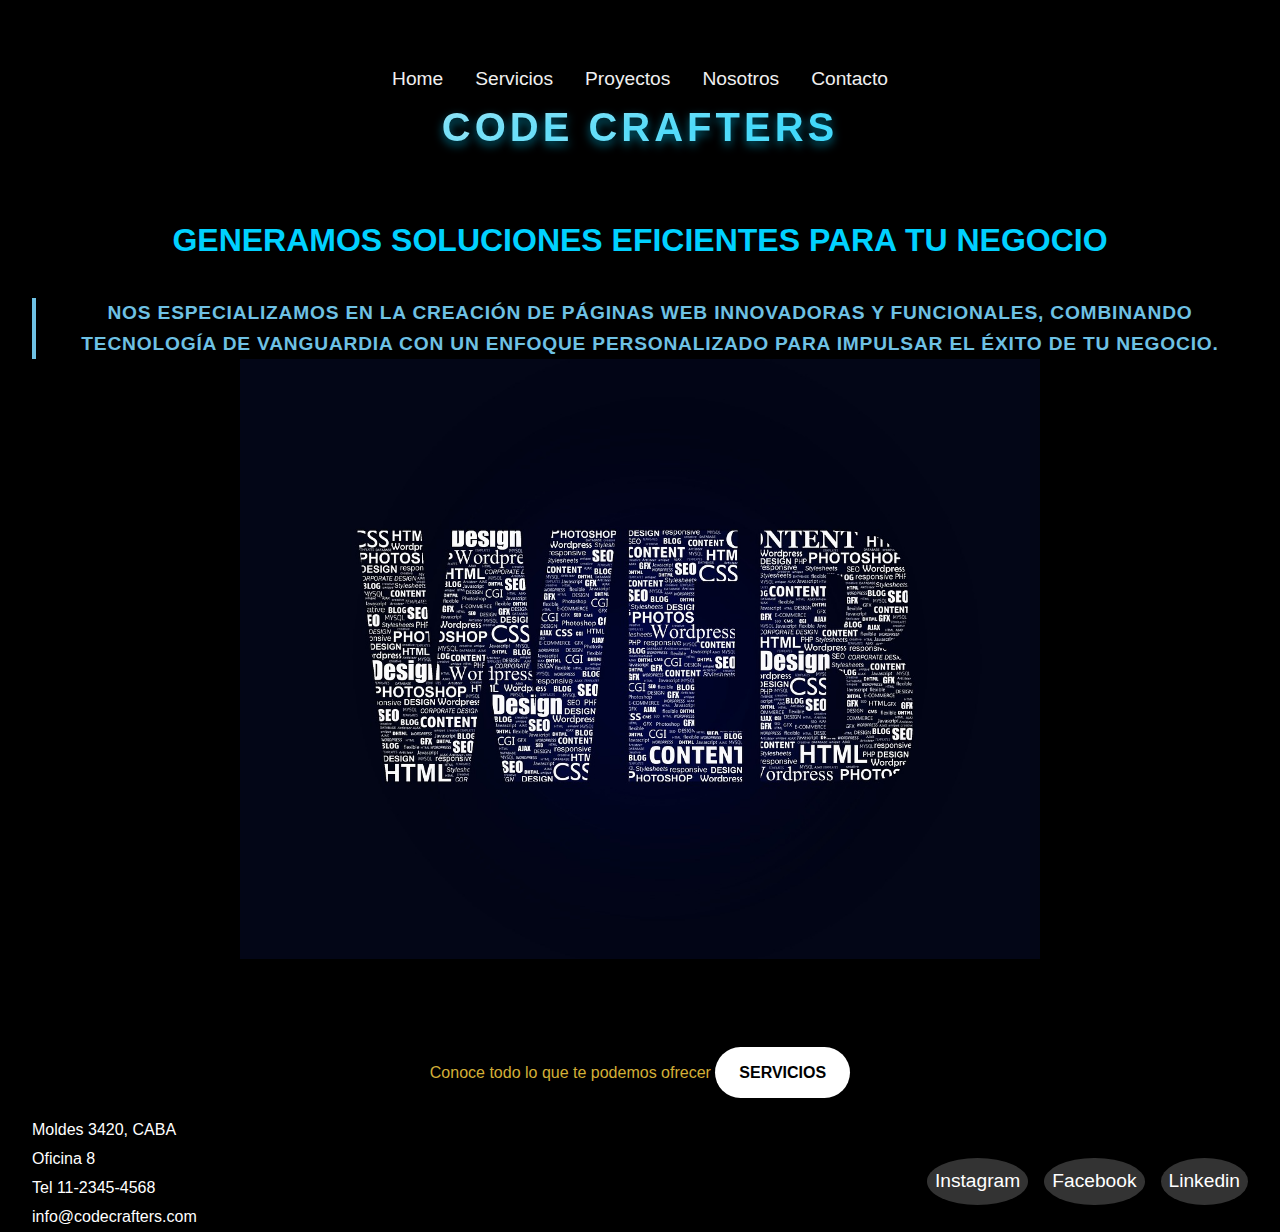
<file: index.html>
<!DOCTYPE html>
<html lang="es">

<head>
    <meta charset="UTF-8">
    <meta name="viewport" content="width=device-width, initial-scale=1.0">
    <meta name="description" content="Code Crafters se especializa en la creación de páginas web innovadoras y funcionales. Creamos soluciones tecnológicas personalizadas para impulsar tu negocio.">
    <meta name="keywords" content="desarrollo web, diseño web, soluciones digitales, aplicaciones web, diseño responsivo, tecnología avanzada, Code Crafters">
    <meta name="robots" content="index, follow">
    
    <!-- Open Graph para redes sociales -->
    <meta property="og:title" content="Code Crafters - Desarrollo Web y Soluciones Digitales">
    <meta property="og:description" content="Code Crafters se especializa en la creación de páginas web innovadoras y funcionales, combinando tecnología avanzada con un enfoque personalizado para tu negocio.">
    <meta property="og:image" content="https://www.codecrafters.com/img/home.png.jpg">
    <meta property="og:url" content="https://www.codecrafters.com">
    <meta property="og:type" content="website">

    <!-- Favicon -->
    <link rel="icon" href="/favicon.ico" type="image/x-icon">

    <!-- Canonical URL -->
    <link rel="canonical" href="https://www.codecrafters.com">

    <title>Code Crafters - Desarrollo Web y Soluciones Digitales</title>
    <link rel="stylesheet" href="./css/style.css">
    
    <!-- Estructura de datos (Schema) -->
    <script type="application/ld+json">
    {
      "@context": "https://schema.org",
      "@type": "WebSite",
      "name": "Code Crafters",
      "url": "https://www.codecrafters.com",
      "description": "Desarrollo web innovador y soluciones digitales personalizadas para tu negocio."
    }
    </script>
</head>

<body>
    <header>
        <nav id="navMenu">
            <!-- Icono de menú hamburguesa -->
            <div class="menu-icon" onclick="toggleMenu()">
                &#9776;
            </div>
            <ul>
                <li><a href="index.html">Home</a></li>
                <li><a href="./pages/servicios.html">Servicios</a></li>
                <li><a href="./pages/proyectos.html">Proyectos</a></li>
                <li><a href="./pages/nosotros.html">Nosotros</a></li>
                <li><a href="./pages/contacto.html">Contacto</a></li>
            </ul>
        </nav>
        <h1>Code Crafters</h1>
    </header>

    <main class="index">
        <section class="servicios-section">
        <h2>GENERAMOS SOLUCIONES EFICIENTES PARA TU NEGOCIO</h2>
        <h3>Nos especializamos en la creación de páginas web innovadoras y funcionales, combinando tecnología de vanguardia con un enfoque personalizado para impulsar el éxito de tu negocio.</h3>
        
        <!-- Imagen debajo del texto -->
        
        <img src="./img/home.png.jpg" alt="home" class="responsive-img">
    </section>
        <p>Conoce todo lo que te podemos ofrecer <a href="./pages/servicios.html">Servicios</a></p>
    </main>

    <footer>
        <ul class="foot-izq">
            <li>Moldes 3420, CABA</li>
            <li>Oficina 8</li>
            <li>Tel 11-2345-4568</li>
            <li>info@codecrafters.com</li>
        </ul>

        <ul class="foot-der">
            <li><a href="https://www.instagram.com/santoastargo/" class="social-link" target="_blank" aria-label="Visita nuestro Instagram">Instagram</a></li>
            <li><a href="https://www.facebook.com/santo.astargovales.54/" class="social-link" target="_blank" aria-label="Visita nuestro Facebook">Facebook</a></li>
            <li><a href="https://www.linkedin.com/in/santiago-astargo-vales" class="social-link" target="_blank" aria-label="Visita nuestro LinkedIn">Linkedin</a></li>
        </ul>
    </footer>

    <!-- JavaScript para abrir/cerrar el menú hamburguesa -->
    <script>
const menuIcon = document.querySelector('.menu-icon');
    const navMenu = document.querySelector('#navMenu ul');

    menuIcon.addEventListener('click', () => {
        navMenu.classList.toggle('active');
        navMenu.style.zIndex = "21"; // Asegura que el menú siempre esté al frente al desplegarse
    });
    </script>
</body>

</html>
</file>
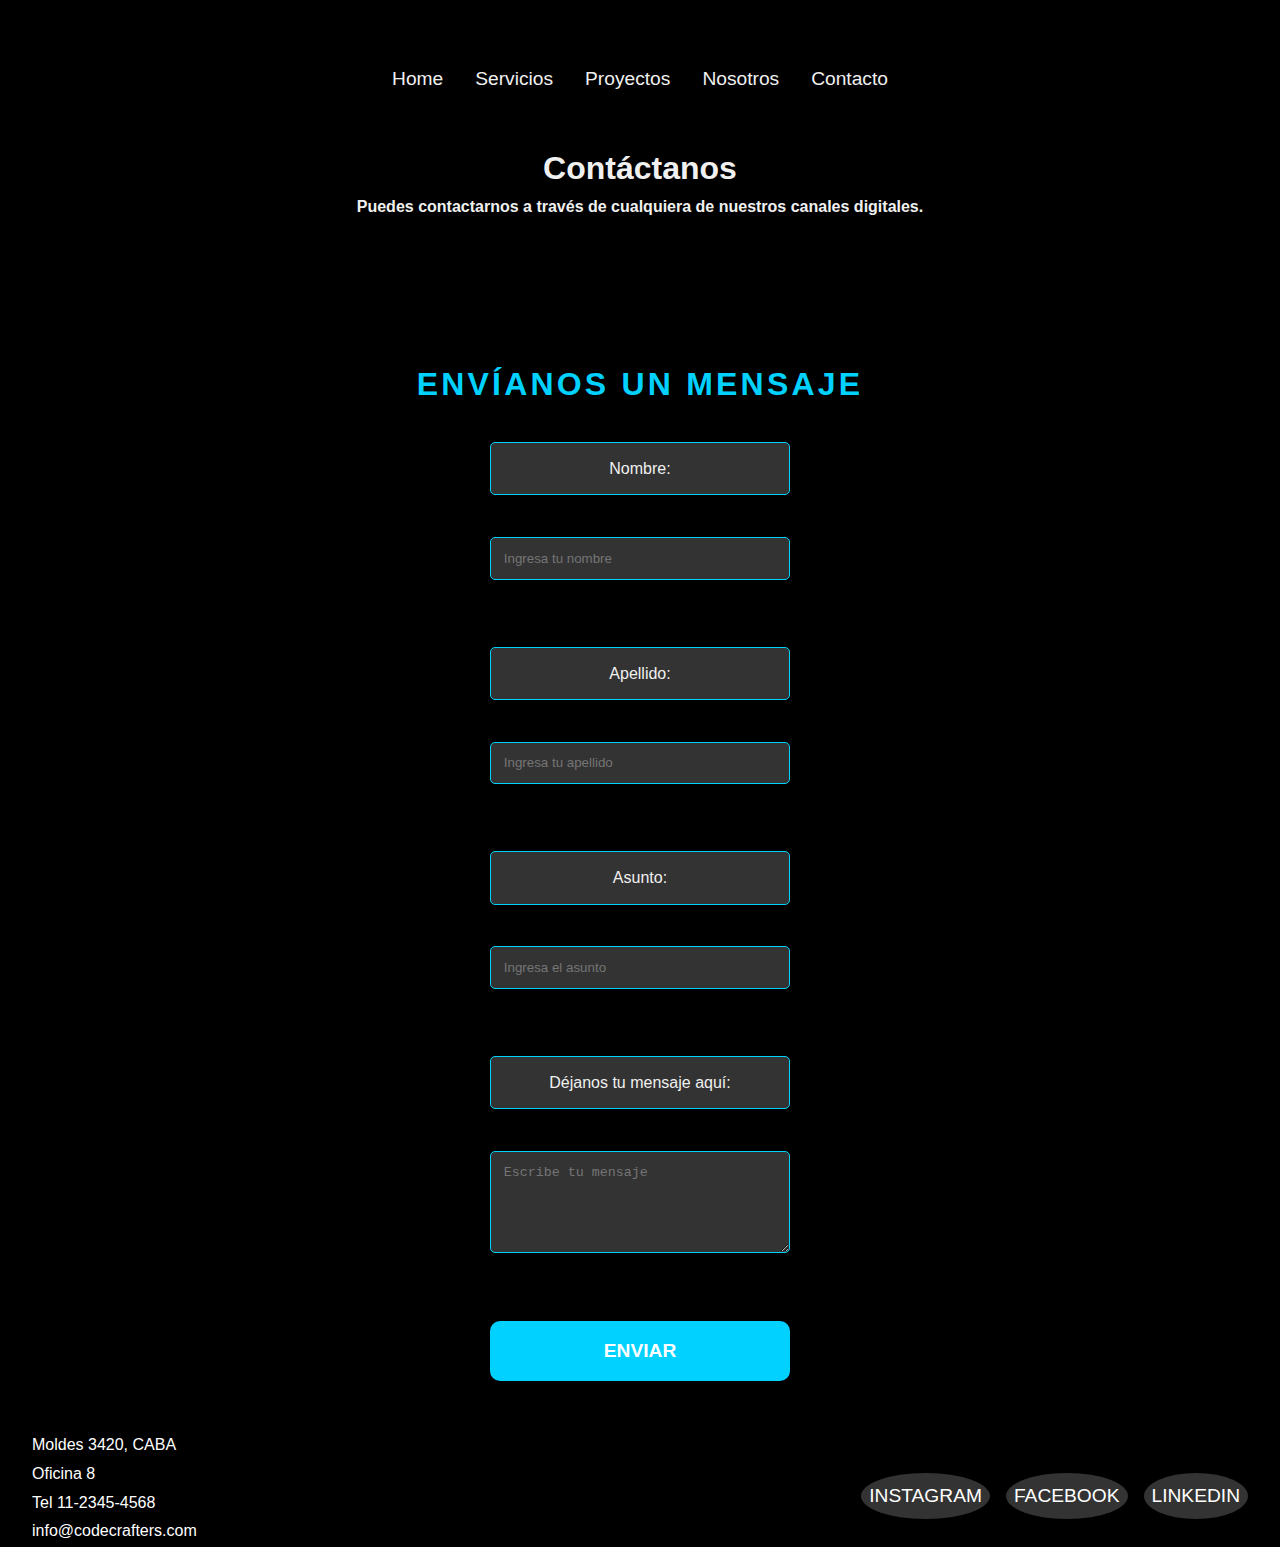
<file: pages/contacto.html>
<!DOCTYPE html>
<html lang="es">

<head>
    <meta charset="UTF-8">
    <meta name="viewport" content="width=device-width, initial-scale=1.0">
    <title>Contacto - CODE CRAFTERS</title>
    <meta name="description" content="Ponte en contacto con Code Crafters para obtener soluciones tecnológicas personalizadas y servicios de desarrollo web.">
    <meta name="keywords" content="contacto, soluciones tecnológicas, desarrollo web, marketing digital, CODE CRAFTERS">
    <meta name="author" content="CODE CRAFTERS">
    <link rel="stylesheet" href="../css/style.css">
    <link rel="canonical" href="https://www.codecrafters.com/contacto.html">
    <meta property="og:title" content="Contacto - CODE CRAFTERS">
    <meta property="og:description" content="Ponte en contacto con Code Crafters para obtener soluciones tecnológicas personalizadas y servicios de desarrollo web.">
    <meta property="og:url" content="https://www.codecrafters.com/contacto.html">
    <meta property="og:type" content="website">
    <meta property="og:image" content="../img/logo.png">
</head>

<body>
    <header>
        <nav id="navMenu">
            <div class="menu-icon" onclick="toggleMenu()">&#9776;</div>
            <ul>
                <li><a href="../index.html" title="Página de inicio">Home</a></li>
                <li><a href="servicios.html" title="Nuestros servicios">Servicios</a></li>
                <li><a href="proyectos.html" title="Nuestros proyectos">Proyectos</a></li>
                <li><a href="nosotros.html" title="Conoce más sobre nosotros">Nosotros</a></li>
                <li><a href="contacto.html" title="Contáctanos">Contacto</a></li>
            </ul>
        </nav>
    </header>

    <main>
        <section class="contacto-section">
            <h1>Contáctanos</h1>
            <h4>Puedes contactarnos a través de cualquiera de nuestros canales digitales.</h4>

            <div class="social-icons">
                <a href="https://wa.me/541551465542" target="_blank" title="Contáctanos por WhatsApp">
                    <img src="../img/whatsapp.png" alt="whatsapp" class="social-icon">
                </a>
                <a href="https://www.facebook.com/santo.astargovales.54" target="_blank" title="Síguenos en Facebook">
                    <img src="../img/facebook.png" alt="facebook" class="social-icon">
                </a>
                <a href="https://www.linkedin.com/in/santiago-astargo-vales" target="_blank" title="Conéctate con nosotros en LinkedIn">
                    <img src="../img/linkedin.png" alt="linkedin" class="social-icon">
                </a>
                <a href="https://www.instagram.com/santoastargo" target="_blank" title="Síguenos en Instagram">
                    <img src="../img/instagram.png" alt="instagram" class="social-icon">
                </a>
            </div>

            <h2>Envíanos un mensaje</h2>
            <form action="#" method="post" class="formulario">
                <label for="nombre">Nombre:</label><br>
                <input type="text" id="nombre" name="nombre" required placeholder="Ingresa tu nombre"><br><br>

                <label for="apellido">Apellido:</label><br>
                <input type="text" id="apellido" name="apellido" required placeholder="Ingresa tu apellido"><br><br>

                <label for="asunto">Asunto:</label><br>
                <input type="text" id="asunto" name="asunto" required placeholder="Ingresa el asunto"><br><br>

                <label for="mensaje">Déjanos tu mensaje aquí:</label><br>
                <textarea id="mensaje" name="mensaje" rows="5" cols="40" required placeholder="Escribe tu mensaje"></textarea><br><br>

                <button type="submit">Enviar</button>
            </form>
        </section>
    </main>

    <footer>
        <ul class="foot-izq">
            <li>Moldes 3420, CABA</li>
            <li>Oficina 8</li>
            <li>Tel 11-2345-4568</li>
            <li>info@codecrafters.com</li>
        </ul>

        <ul class="foot-der">
            <li><a href="https://www.instagram.com/santoastargo/" class="social-link" target="_blank" title="Síguenos en Instagram">INSTAGRAM</a></li>
            <li><a href="https://www.facebook.com/santo.astargovales.54/" class="social-link" target="_blank" title="Síguenos en Facebook">FACEBOOK</a></li>
            <li><a href="https://www.linkedin.com/in/santiago-astargo-vales" class="social-link" target="_blank" title="Conéctate en LinkedIn">LINKEDIN</a></li>
        </ul>
    </footer>

    <script>
        const menuIcon = document.querySelector('.menu-icon');
        const navMenu = document.querySelector('#navMenu ul');

        menuIcon.addEventListener('click', () => {
            navMenu.classList.toggle('active');
            navMenu.style.zIndex = "21"; // Asegura que el menú siempre esté al frente al desplegarse
        });
    </script>

</body>

</html>
</file>
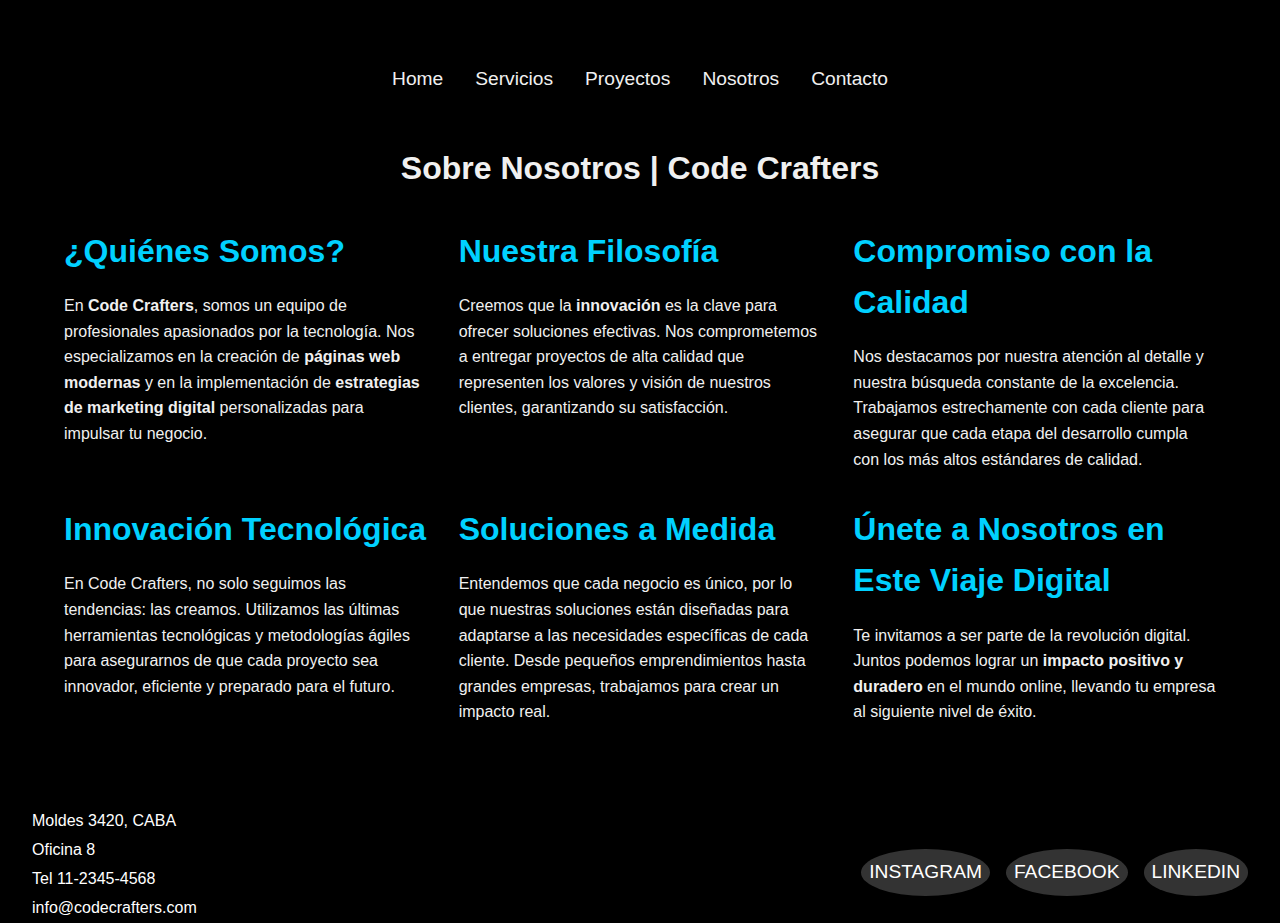
<file: pages/nosotros.html>
<!DOCTYPE html>
<html lang="es">

<head>
    <meta charset="UTF-8">
    <meta name="viewport" content="width=device-width, initial-scale=1.0">
    <meta name="description" content="Conoce al equipo de Code Crafters, expertos en desarrollo web y marketing digital. Ofrecemos soluciones personalizadas para mejorar tu negocio en el mundo digital.">
    <meta name="keywords" content="desarrollo web, marketing digital, soluciones digitales, diseño web, estrategia digital, Code Crafters">
    <meta name="author" content="Santiago Astargo">
    <title>Nosotros | Code Crafters</title>
    <link rel="stylesheet" href="../css/style.css">
</head>

<body>
    <header>
        <nav id="navMenu">
            <!-- Icono de menú hamburguesa -->
            <div class="menu-icon" onclick="toggleMenu()">
                &#9776;
            </div>
            <ul>
                <li><a href="../index.html">Home</a></li>
                <li><a href="servicios.html">Servicios</a></li>
                <li><a href="proyectos.html">Proyectos</a></li>
                <li><a href="nosotros.html">Nosotros</a></li>
                <li><a href="contacto.html">Contacto</a></li>
            </ul>
        </nav>
    </header>

    <main>
        <section class="proyectos-section">
            <h1>Sobre Nosotros | Code Crafters</h1>
            <div class="container">
                <article>
                    <h2>¿Quiénes Somos?</h2>
                    <p>En <strong>Code Crafters</strong>, somos un equipo de profesionales apasionados por la tecnología. Nos especializamos en la creación de <strong>páginas web modernas</strong> y en la implementación de <strong>estrategias de marketing digital</strong> personalizadas para impulsar tu negocio.</p>
                </article>

                <article>
                    <h2>Nuestra Filosofía</h2>
                    <p>Creemos que la <strong>innovación</strong> es la clave para ofrecer soluciones efectivas. Nos comprometemos a entregar proyectos de alta calidad que representen los valores y visión de nuestros clientes, garantizando su satisfacción.</p>
                </article>

                <article>
                    <h2>Compromiso con la Calidad</h2>
                    <p>Nos destacamos por nuestra atención al detalle y nuestra búsqueda constante de la excelencia. Trabajamos estrechamente con cada cliente para asegurar que cada etapa del desarrollo cumpla con los más altos estándares de calidad.</p>
                </article>
                <article>
                    <h2>Innovación Tecnológica</h2>
                    <p>En Code Crafters, no solo seguimos las tendencias: las creamos. Utilizamos las últimas herramientas tecnológicas y metodologías ágiles para asegurarnos de que cada proyecto sea innovador, eficiente y preparado para el futuro.</p>
                </article>
                <article>
                    <h2>Soluciones a Medida</h2>
                    <p>Entendemos que cada negocio es único, por lo que nuestras soluciones están diseñadas para adaptarse a las necesidades específicas de cada cliente. Desde pequeños emprendimientos hasta grandes empresas, trabajamos para crear un impacto real.</p>
                </article>
                <article>
                    <h2>Únete a Nosotros en Este Viaje Digital</h2>
                    <p>Te invitamos a ser parte de la revolución digital. Juntos podemos lograr un <strong>impacto positivo y duradero</strong> en el mundo online, llevando tu empresa al siguiente nivel de éxito.</p>
            </div>
        </section>
    </main>

    <footer>
        <ul class="foot-izq">
            <li>Moldes 3420, CABA</li>
            <li>Oficina 8</li>
            <li>Tel 11-2345-4568</li>
            <li>info@codecrafters.com</li>
        </ul>

        <ul class="foot-der">
            <li><a href="https://www.instagram.com/santoastargo/" class="social-link" target="_blank">INSTAGRAM</a></li>
            <li><a href="https://www.facebook.com/santo.astargovales.54/" class="social-link" target="_blank">FACEBOOK</a></li>
            <li><a href="https://www.linkedin.com/in/santiago-astargo-vales" class="social-link" target="_blank">LINKEDIN</a></li>
        </ul>
    </footer>

    <script>
        const menuIcon = document.querySelector('.menu-icon');
        const navMenu = document.querySelector('#navMenu ul');

        menuIcon.addEventListener('click', () => {
            navMenu.classList.toggle('active');
            navMenu.style.zIndex = "21"; // Asegura que el menú siempre esté al frente al desplegarse
        });
    </script>
</body>

</html>
</file>
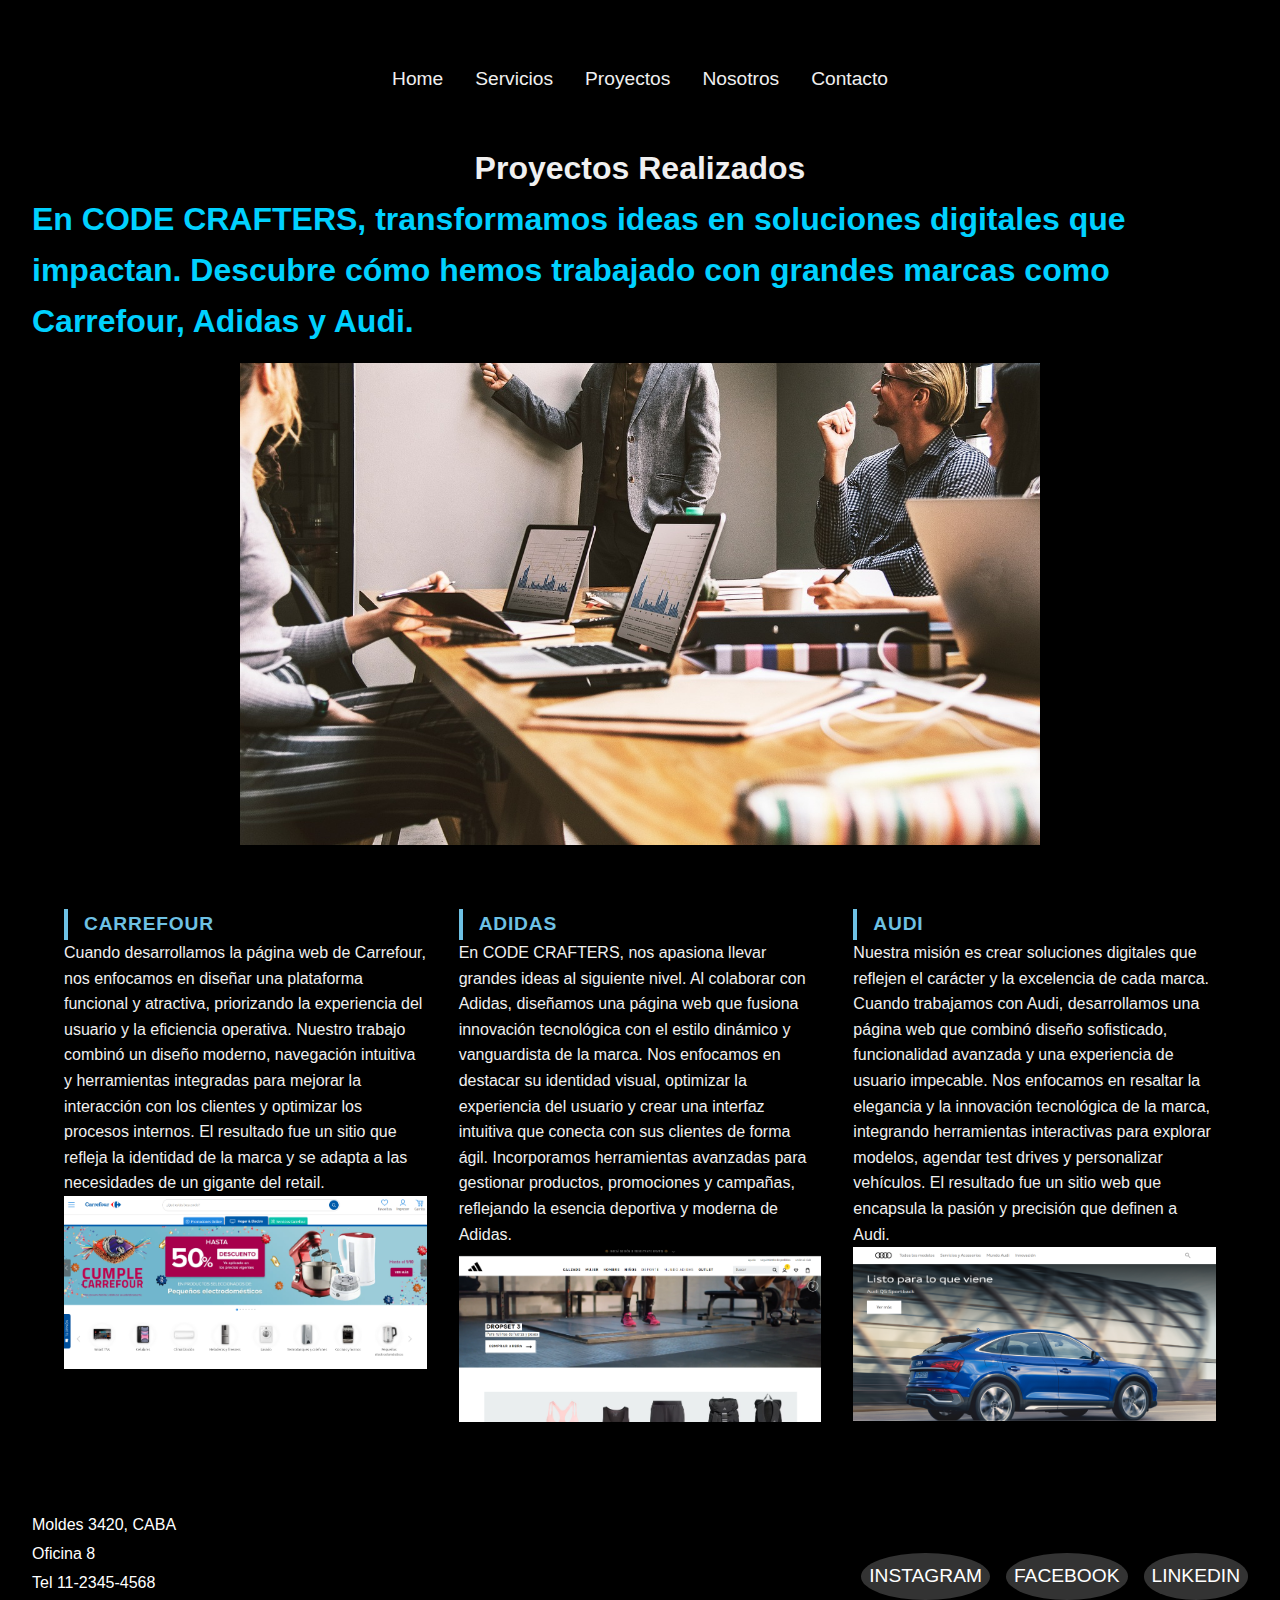
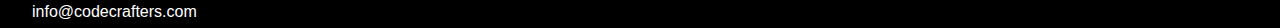
<file: pages/proyectos.html>
<!DOCTYPE html>
<html lang="es">

<head>
    <meta charset="UTF-8">
    <meta name="viewport" content="width=device-width, initial-scale=1.0">
    <meta name="description" content="Descubre los proyectos realizados por CODE CRAFTERS, donde combinamos innovación, diseño y tecnología para crear soluciones digitales personalizadas para marcas líderes como Carrefour, Adidas y Audi.">
    <meta name="keywords" content="proyectos, desarrollo web, diseño web, tecnología, CODE CRAFTERS, Carrefour, Adidas, Audi">
    <meta name="author" content="CODE CRAFTERS">
    <meta property="og:title" content="Proyectos CODE CRAFTERS">
    <meta property="og:description" content="Conoce los proyectos que hemos realizado para marcas de renombre, como Carrefour, Adidas y Audi, con un enfoque en soluciones digitales innovadoras.">
    <meta property="og:image" content="../img/nuestros.proyectos.png.jpg">
    <meta property="og:url" content="https://www.codecrafters.com/proyectos.html">
    <title>Proyectos CODE CRAFTERS</title>
    <link rel="stylesheet" href="../css/style.css">
</head>

<body>
    <header>
        <nav id="navMenu">
            <!-- Icono de menú hamburguesa -->
            <div class="menu-icon" onclick="toggleMenu()">
                &#9776;
            </div>
            <ul>
                <li><a href="../index.html">Home</a></li>
                <li><a href="servicios.html">Servicios</a></li>
                <li><a href="proyectos.html">Proyectos</a></li>
                <li><a href="nosotros.html">Nosotros</a></li>
                <li><a href="contacto.html">Contacto</a></li>
            </ul>
        </nav>
    </header>

    <main>
        <section class="proyectos-section">
            <h1>Proyectos Realizados</h1>
            <h2>En CODE CRAFTERS, transformamos ideas en soluciones digitales que impactan. Descubre cómo hemos trabajado con grandes marcas como Carrefour, Adidas y Audi.</h2>
            <img class="responsive-img" src="../img/nuestros.proyectos.png.jpg" alt="Imagen representativa de proyectos de CODE CRAFTERS">

            <div class="container">
                <article>
                    <h3>Carrefour</h3>
                    <p>Cuando desarrollamos la página web de Carrefour, nos enfocamos en diseñar una plataforma funcional y atractiva, priorizando la experiencia del usuario y la eficiencia operativa. Nuestro trabajo combinó un diseño moderno, navegación intuitiva y herramientas integradas para mejorar la interacción con los clientes y optimizar los procesos internos. El resultado fue un sitio que refleja la identidad de la marca y se adapta a las necesidades de un gigante del retail.</p>
                    <img class="responsive-img" src="../img/carrefour.png" alt="Proyectos web de Carrefour realizados por CODE CRAFTERS">
                </article>

                <article>
                    <h3>Adidas</h3>
                    <p>En CODE CRAFTERS, nos apasiona llevar grandes ideas al siguiente nivel. Al colaborar con Adidas, diseñamos una página web que fusiona innovación tecnológica con el estilo dinámico y vanguardista de la marca. Nos enfocamos en destacar su identidad visual, optimizar la experiencia del usuario y crear una interfaz intuitiva que conecta con sus clientes de forma ágil. Incorporamos herramientas avanzadas para gestionar productos, promociones y campañas, reflejando la esencia deportiva y moderna de Adidas.</p>
                    <img class="responsive-img" src="../img/adidas.png" alt="Proyectos web de Adidas realizados por CODE CRAFTERS">
                </article>

                <article>
                    <h3>Audi</h3>
                    <p>Nuestra misión es crear soluciones digitales que reflejen el carácter y la excelencia de cada marca. Cuando trabajamos con Audi, desarrollamos una página web que combinó diseño sofisticado, funcionalidad avanzada y una experiencia de usuario impecable. Nos enfocamos en resaltar la elegancia y la innovación tecnológica de la marca, integrando herramientas interactivas para explorar modelos, agendar test drives y personalizar vehículos. El resultado fue un sitio web que encapsula la pasión y precisión que definen a Audi.</p>
                    <img class="responsive-img" src="../img/audi.png" alt="Proyectos web de Audi realizados por CODE CRAFTERS">
                </article>
            </div>
        </section>
    </main>

    <footer>
        <ul class="foot-izq">
            <li>Moldes 3420, CABA</li>
            <li>Oficina 8</li>
            <li>Tel 11-2345-4568</li>
            <li>info@codecrafters.com</li>
        </ul>

        <ul class="foot-der">
            <li><a href="https://www.instagram.com/santoastargo/" class="social-link" target="_blank">INSTAGRAM</a></li>
            <li><a href="https://www.facebook.com/santo.astargovales.54/" class="social-link" target="_blank">FACEBOOK</a></li>
            <li><a href="https://www.linkedin.com/in/santiago-astargo-vales" class="social-link" target="_blank">LINKEDIN</a></li>
        </ul>
    </footer>

    <script>
        const menuIcon = document.querySelector('.menu-icon');
        const navMenu = document.querySelector('#navMenu ul');

        menuIcon.addEventListener('click', () => {
            navMenu.classList.toggle('active');
            navMenu.style.zIndex = "21"; // Asegura que el menú siempre esté al frente al desplegarse
        });
    </script>
</body>

</html>
</file>
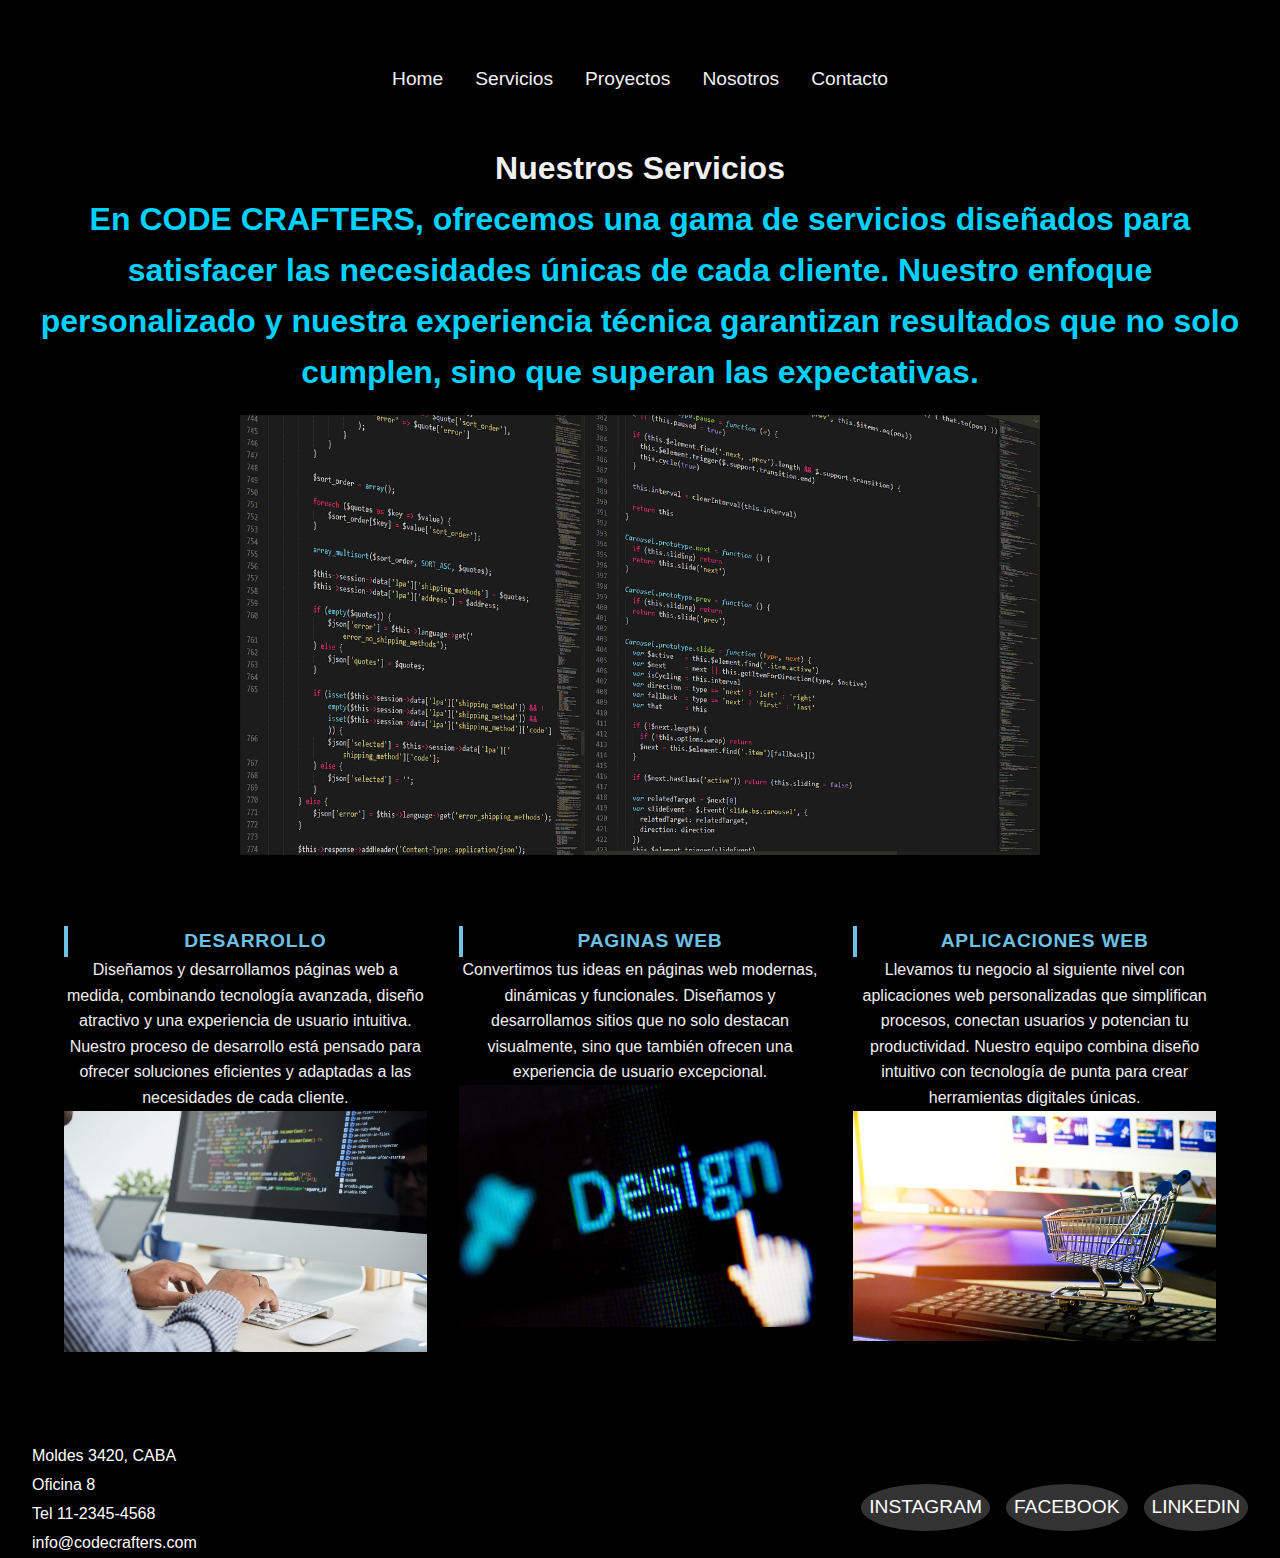
<file: pages/servicios.html>
<!DOCTYPE html>
<html lang="es">

<head>
    <meta charset="UTF-8">
    <meta name="viewport" content="width=device-width, initial-scale=1.0">

    <!-- Título único y descriptivo para SEO -->
    <title>Servicios - Code Crafters</title>

    <!-- Meta descripción personalizada para la página -->
    <meta name="description" content="Descubre los servicios de desarrollo web, diseño de páginas web y aplicaciones web que ofrecemos en Code Crafters para mejorar la presencia online de tu negocio.">

    <!-- Meta palabras clave (opcional, pero útil) -->
    <meta name="keywords" content="desarrollo web, diseño web, aplicaciones web, desarrollo a medida, páginas web responsivas">

    <!-- Meta robots (para indexar y seguir los enlaces) -->
    <meta name="robots" content="index, follow">

    <!-- Open Graph (OG) para compartir en redes sociales -->
    <meta property="og:title" content="Servicios - Code Crafters">
    <meta property="og:description" content="Descubre nuestros servicios de desarrollo web personalizados. Creamos soluciones digitales para hacer crecer tu negocio.">
    <meta property="og:image" content="../img/servicios.png.png">
    <meta property="og:url" content="https://www.codecrafters.com/pages/servicios.html">
    <meta property="og:type" content="website">

    <!-- Etiqueta canónica para evitar problemas de contenido duplicado -->
    <link rel="canonical" href="https://www.codecrafters.com/pages/servicios.html">

    <!-- Enlaces a hojas de estilo -->
    <link rel="stylesheet" href="../css/style.css">

    <!-- Favicon -->
    <link rel="icon" href="../img/favicon.ico" type="image/x-icon">
</head>

<body>
    <header>
        <nav id="navMenu">
            <!-- Icono de menú hamburguesa -->
            <div class="menu-icon" onclick="toggleMenu()">
                &#9776;
            </div>
            <ul>
                <li><a href="../index.html">Home</a></li>
                <li><a href="servicios.html">Servicios</a></li>
                <li><a href="proyectos.html">Proyectos</a></li>
                <li><a href="nosotros.html">Nosotros</a></li>
                <li><a href="contacto.html">Contacto</a></li>
            </ul>
        </nav>
    </header>

    <main>
        <section class="servicios-section">
        <h1>Nuestros Servicios</h1>
        <h2>En CODE CRAFTERS, ofrecemos una gama de servicios diseñados para satisfacer las necesidades únicas de cada
            cliente. Nuestro enfoque personalizado y nuestra experiencia técnica garantizan resultados que no solo
            cumplen, sino que superan las expectativas.</h2>

        <img class="responsive-img" src="../img/servicios.png.png" alt="servicios">
<div class="container">
        <article>
            <h3>DESARROLLO</h3>
            <p>Diseñamos y desarrollamos páginas web a medida, combinando tecnología avanzada, diseño atractivo y una experiencia de usuario intuitiva. Nuestro proceso de desarrollo está pensado para ofrecer soluciones eficientes y adaptadas a las necesidades de cada cliente.</p>
            <img class="responsive-img" src="../img/desarrollo.png.jpg" alt="desarrollo">
        </article>

        <article>
            <h3>PAGINAS WEB</h3>
            <p>Convertimos tus ideas en páginas web modernas, dinámicas y funcionales. Diseñamos y desarrollamos sitios que no solo destacan visualmente, sino que también ofrecen una experiencia de usuario excepcional.</p>
            <img class="responsive-img" src="../img/pagina.web.png.jpg" alt="paginas-web">
        </article>

        <article>
            <h3>APLICACIONES WEB</h3>
            <p>Llevamos tu negocio al siguiente nivel con aplicaciones web personalizadas que simplifican procesos, conectan usuarios y potencian tu productividad. Nuestro equipo combina diseño intuitivo con tecnología de punta para crear herramientas digitales únicas.</p>
            <img class="responsive-img" src="../img/app.web.png.jpg" alt="aplicaciones-web">
        </article>
    </div>
    </section>
    </main>

    <footer>
        <ul class="foot-izq">
            <li>Moldes 3420, CABA</li>
            <li>Oficina 8</li>
            <li>Tel 11-2345-4568</li>
            <li>info@codecrafters.com</li>
        </ul>

        <ul class="foot-der">
            <li><a href="https://www.instagram.com/santoastargo/" class="social-link" target="_blank">INSTAGRAM</a></li>
            <li><a href="https://www.facebook.com/santo.astargovales.54/" class="social-link" target="_blank">FACEBOOK</a></li>
            <li><a href="https://www.linkedin.com/in/santiago-astargo-vales" class="social-link" target="_blank">LINKEDIN</a></li>
        </ul>
    </footer>

    <script>
        const menuIcon = document.querySelector('.menu-icon');
    const navMenu = document.querySelector('#navMenu ul');

    menuIcon.addEventListener('click', () => {
        navMenu.classList.toggle('active');
        navMenu.style.zIndex = "21"; // Asegura que el menú siempre esté al frente al desplegarse
    });
    </script>
</body>

</html>
</file>
<file: css/style.css>
@charset "UTF-8";
* {
  margin: 0;
  padding: 0;
  box-sizing: border-box;
}

body {
  font-family: "UNICA", sans-serif;
  color: #f0f0f0;
  background-color: #000;
  line-height: 1.6;
  overflow-x: hidden;
  animation: fadeIn 1s ease-in;
}

@keyframes fadeIn {
  0% {
    opacity: 0;
  }
  100% {
    opacity: 1;
  }
}
.responsive-img {
  width: 100%;
  height: auto;
  max-width: 800px;
  margin: 0 auto;
  transition: transform 0.3s ease-in-out;
  position: relative;
  z-index: 1;
}
.responsive-img:hover {
  transform: scale(1.05);
}

@media (max-width: 768px) {
  .responsive-img {
    max-width: 100%;
    height: auto;
  }
}
header {
  background: #000;
  padding: 1rem;
  text-align: center;
  position: relative;
}
header h1 {
  font-size: 2.5rem;
  color: #f0f0f0;
  text-transform: uppercase;
  margin-bottom: 0.5rem;
  letter-spacing: 0.1em;
  text-shadow: 0px 4px 10px rgba(0, 209, 255, 0.5);
  background: linear-gradient(90deg, #f0f0f0, #00d1ff);
  -webkit-background-clip: text;
  background-clip: text;
  color: transparent;
  animation: glow 1.5s infinite alternate;
}
@keyframes glow {
  0% {
    text-shadow: 0 0 5px #00d1ff, 0 0 10px #00d1ff, 0 0 15px #00d1ff;
  }
  100% {
    text-shadow: 0 0 10px #00d1ff, 0 0 20px #00d1ff, 0 0 30px #00d1ff;
  }
}

#navMenu {
  display: flex;
  justify-content: center;
  align-items: center;
  position: relative;
}
#navMenu .menu-icon {
  display: none;
  font-size: 2rem;
  cursor: pointer;
  color: #f0f0f0;
}
@media (max-width: 768px) {
  #navMenu .menu-icon {
    display: block;
    position: absolute;
    left: 1rem;
    top: 1rem;
    transition: transform 0.3s ease-in-out;
  }
  #navMenu .menu-icon:hover {
    transform: rotate(90deg);
  }
}
#navMenu ul {
  display: flex;
  list-style: none;
  margin-top: 1rem;
  padding-top: 2rem;
}
@media (max-width: 768px) {
  #navMenu ul {
    display: none;
    flex-direction: column;
    position: absolute;
    top: 3.5rem;
    left: 0;
    width: 100%;
    background: #000;
    padding: 1rem;
    border-top: 1px solid #f0f0f0;
  }
  #navMenu ul.active {
    display: flex;
    transform: translateY(0);
    transition: transform 0.3s ease-in-out;
  }
}
#navMenu ul li {
  margin: 0 1rem;
  position: relative;
}
#navMenu ul li a {
  color: #f0f0f0;
  text-decoration: none;
  font-size: 1.2rem;
  transition: color 0.3s ease-in-out, transform 0.3s ease-in-out;
}
#navMenu ul li a:hover {
  color: #00d1ff;
  transform: translateX(5px);
}
#navMenu ul li a::before {
  content: "";
  position: absolute;
  bottom: -2px;
  left: 0;
  width: 0;
  height: 2px;
  background: #00d1ff;
  transition: width 0.3s ease-in-out;
}
#navMenu ul li a:hover::before {
  width: 100%;
}

.contacto-section {
  text-align: center;
  padding: 2rem;
  animation: fadeIn 1s ease-in;
}
.contacto-section h2 {
  font-size: 2rem;
  margin-bottom: 1rem;
  color: #00d1ff;
  text-transform: uppercase;
  letter-spacing: 0.1em;
  animation: bounce 1.5s infinite alternate;
}
@keyframes bounce {
  0% {
    transform: translateY(0);
  }
  50% {
    transform: translateY(-10px);
  }
  100% {
    transform: translateY(0);
  }
}
.contacto-section .social-icons {
  display: flex;
  justify-content: center;
  gap: 1rem;
  margin-top: 2rem;
  opacity: 0;
  animation: fadeIn 1.5s forwards 0.5s;
}
.contacto-section .social-icons .social-icon {
  width: 100px;
  height: 100px;
  object-fit: contain;
  transition: transform 0.3s ease-in-out, opacity 0.3s ease-in-out;
}
.contacto-section .social-icons .social-icon:hover {
  transform: scale(1.2);
  opacity: 0.8;
}
@media (max-width: 768px) {
  .contacto-section .social-icons .social-icon {
    width: 45px;
    height: 45px;
  }
}

.formulario {
  margin-top: 2rem;
  display: flex;
  flex-direction: column;
  align-items: center;
}
.formulario label, .formulario input, .formulario textarea {
  width: 100%;
  max-width: 300px;
  padding: 0.8rem;
  margin-bottom: 1rem;
  background: #333;
  border: 1px solid #00d1ff;
  color: #f0f0f0;
  border-radius: 5px;
  transition: background-color 0.3s ease-in-out;
}
.formulario label:focus, .formulario input:focus, .formulario textarea:focus {
  background-color: #000;
  border-color: #00d1ff;
}
.formulario button[type=submit] {
  width: 100%;
  max-width: 300px;
  padding: 1.2rem;
  background-color: #00d1ff;
  color: #fff;
  font-size: 1.2rem;
  font-weight: bold;
  border: none;
  border-radius: 10px;
  cursor: pointer;
  transition: all 0.3s ease, transform 0.2s ease;
  text-transform: uppercase;
}
.formulario button[type=submit]:hover {
  background-color: rgb(51, 218.2, 255);
  transform: translateY(-5px);
}
.formulario button[type=submit]:active {
  transform: translateY(0);
}

footer {
  display: flex;
  justify-content: space-between;
  align-items: center;
  padding: 1rem 2rem;
  background-color: #000;
  position: relative;
  width: 100%;
  z-index: 10;
  margin-bottom: 0; /* Eliminar margen adicional debajo del footer */
  padding-bottom: 0; /* Eliminar relleno adicional en la parte inferior */
}
@media (max-width: 768px) {
  footer {
    flex-direction: column;
    text-align: center;
  }
}
footer .foot-izq {
  color: #fff;
  font-size: 1rem;
  list-style: none;
  text-align: left;
}
footer .foot-izq li {
  margin: 0.2rem 0;
}
footer .foot-der {
  color: #fff;
  font-size: 1rem;
  list-style: none;
  display: flex;
  flex-direction: row; /* Usamos fila para que los enlaces estén en línea */
  gap: 1rem; /* Espaciado entre los enlaces */
  justify-content: center; /* Alineación centrada */
  align-items: center;
  margin-top: 1rem; /* Un pequeño margen superior para separarlo del contenido */
}
footer .foot-der li {
  text-align: center;
}
footer .foot-der a {
  color: #fff;
  font-size: 1.2rem; /* Tamaño de los enlaces */
  text-decoration: none; /* Eliminamos el subrayado por defecto */
  transition: color 0.3s ease, transform 0.3s ease; /* Transición suave para hover */
}
footer .foot-der a:hover {
  color: #00aaff; /* Color de hover, puedes personalizarlo */
  transform: scale(1.1); /* Aumenta el tamaño al pasar el ratón */
}
footer .foot-der .social-link {
  display: flex;
  justify-content: center;
  align-items: center;
  padding: 0.5rem;
  border-radius: 50%; /* Hace los enlaces redondeados */
  background-color: rgba(255, 255, 255, 0.2); /* Fondo sutil */
}
footer .foot-der .social-link:hover {
  background-color: rgba(255, 255, 255, 0.4); /* Fondo de hover */
}

.servicios-section {
  text-align: center;
  padding: 2rem;
  animation: fadeIn 1.5s ease-in;
}
.servicios-section h2 {
  font-size: 2rem;
  margin-bottom: 1rem;
  color: #00d1ff;
}
.servicios-section h3 {
  font-size: 1.2rem; /* Ajustamos el tamaño para que sea más sutil */
  margin-top: 2rem;
  color: #6ec1e4; /* Un color celeste moderno */
  font-weight: 700; /* Negrita */
  text-transform: uppercase; /* (Opcional) Si quieres que todo esté en mayúsculas */
  letter-spacing: 0.05rem; /* Pequeño espaciado para darle estilo */
  border-left: 4px solid #6ec1e4; /* Línea decorativa al lado */
  padding-left: 1rem; /* Espaciado interno para separar el texto de la línea */
}

.proyectos-section {
  padding: 2rem;
  display: flex;
  flex-direction: column;
  align-items: center;
  animation: fadeIn 1.5s ease-in;
}
.proyectos-section h2 {
  font-size: 2rem;
  margin-bottom: 1rem;
  color: #00d1ff;
}
.proyectos-section h3 {
  font-size: 1.2rem; /* Ajustamos el tamaño para que sea más sutil */
  margin-top: 2rem;
  color: #6ec1e4; /* Un color celeste moderno */
  font-weight: 700; /* Negrita */
  text-transform: uppercase; /* (Opcional) Si quieres que todo esté en mayúsculas */
  letter-spacing: 0.05rem; /* Pequeño espaciado para darle estilo */
  border-left: 4px solid #6ec1e4; /* Línea decorativa al lado */
  padding-left: 1rem; /* Espaciado interno para separar el texto de la línea */
}
.proyectos-section .proyecto {
  display: flex;
  justify-content: center;
  align-items: center;
  width: 80%;
  max-width: 800px;
  margin-bottom: 1rem;
}
.proyectos-section .proyecto img {
  width: 100%;
  height: auto;
  border-radius: 10px;
  transition: transform 0.3s ease-in-out;
}
.proyectos-section .proyecto img:hover {
  transform: scale(1.05);
}

.container {
  display: grid;
  grid-template-columns: repeat(3, 1fr);
  gap: 2rem;
  padding: 2rem;
  margin-bottom: 0;
}
@media (max-width: 768px) {
  .container {
    grid-template-columns: 1fr;
  }
}

.index p {
  font-size: 1rem;
  color: #d4af37; /* Color dorado para el texto */
  text-align: center;
  margin-top: 2rem;
}
.index a {
  text-decoration: none;
  color: #000; /* Texto dentro del botón en negro */
  background-color: #fff; /* Botón blanco */
  padding: 0.8rem 1.5rem; /* Tamaño más pequeño */
  font-size: 1rem; /* Texto un poco más pequeño */
  font-weight: bold;
  border-radius: 30px; /* Bordes redondeados */
  text-transform: uppercase; /* Texto en mayúsculas para un toque más dinámico */
  display: inline-block;
  transition: background-color 0.3s ease, transform 0.3s ease; /* Transición suave */
  margin-top: 1rem;
  box-shadow: 0 4px 8px rgba(0, 0, 0, 0.1); /* Sombra sutil para el botón */
}
.index a:hover {
  background-color: #d4af37; /* Color más claro del botón al hacer hover */
  transform: translateY(-3px); /* Desplazamiento sutil al pasar el ratón */
}
.index a:active {
  transform: translateY(1px); /* Efecto de presionar el botón */
}
.index .logo {
  width: 150px;
  height: auto;
  object-fit: contain;
  transition: transform 0.3s ease-in-out;
}
.index .logo:hover {
  transform: scale(1.1);
}
@media (max-width: 768px) {
  .index .logo {
    width: 120px;
  }
}

/*# sourceMappingURL=style.css.map */
</file>
